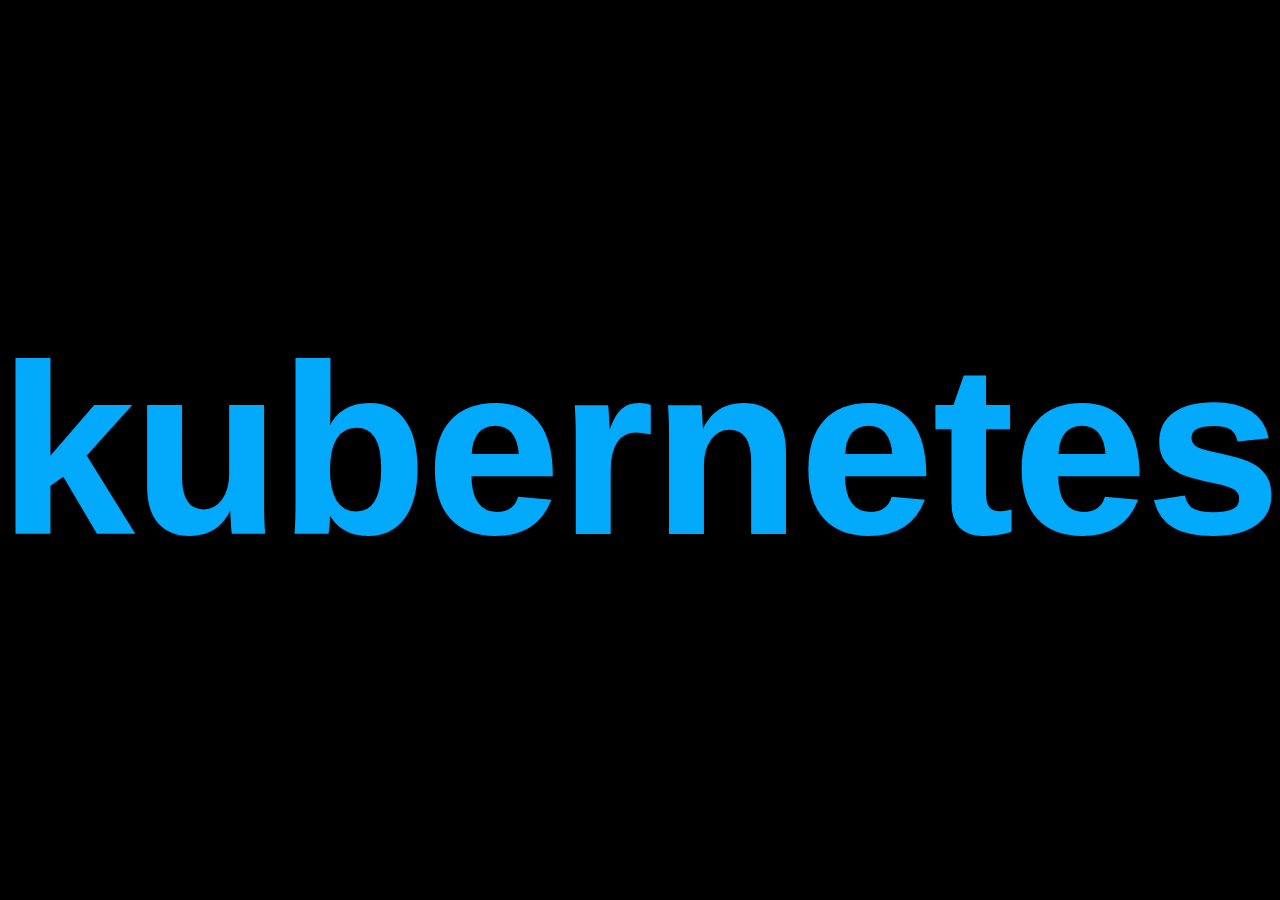
<file: index.html>
<!DOCTYPE html>
<html lang="en">
<head>
    <meta charset="UTF-8">
    <meta http-equiv="X-UA-Compatible" content="IE=edge">
    <meta name="viewport" content="width=device-width, initial-scale=1.0">
    <meta http-equiv="refresh" content="8;url=landing.html" />
    <title>Document</title>
    <link rel="stylesheet" href="styles/style.css">
</head>
<body>
    <div id="heading" onclick="window.location.href='landing.html'">
        <h2>kubernetes</h2>
        <h2>kubernetes</h2>
    </div>
</body>
</html>
</file>
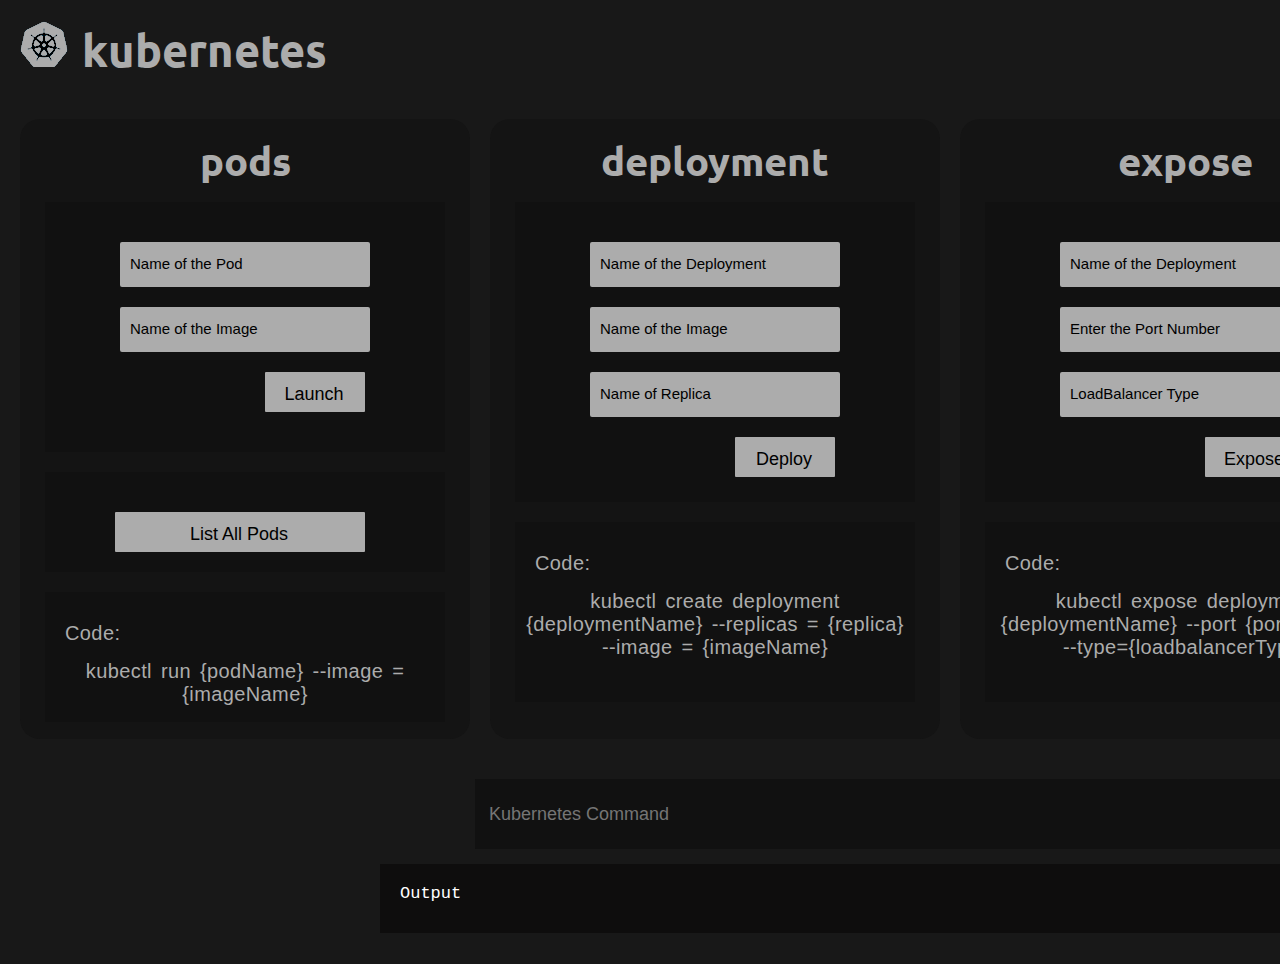
<file: landing.html>
<!DOCTYPE html>
<html lang="en">
<head>
    <meta charset="UTF-8">
    <meta http-equiv="X-UA-Compatible" content="IE=edge">
    <meta name="viewport" content="width=device-width, initial-scale=1.0">
    <title>Document</title>
    <link rel="stylesheet" href="styles/landingStyle.css">
    <script src="scripts/script.js"></script>
</head>
<body>
    <div id="label">
        <span id="icon"><img src="assets/images/kubernetesLogo.png" ></span>
        <span id="heading">kubernetes</span>
    </div>
    <div id="row">
        <div class="card">
            <div class="tag">
                pods
            </div>
            <div class="outerBound">
                <div class="inputBox" >
                    <input id="input-pod" type="text" name="" placeholder="Name of the Pod" >
                </div>
                <div class="inputBox" >
                    <input id="image-name" type="text" name="" placeholder="Name of the Image">
                </div>
                <div  class="buttonPosition">
                    <button onclick="launchPod();" class="customButton">Launch</button>
                </div>
            </div>
            <div id="outerBound2"class="outerBound">
                <div id="buttonPosition2" class="buttonPosition">
                    <button onclick="listPods();" id="customButton2" class="customButton">List All Pods</button>
                </div>
            </div>
            <div id="outerBound5"class="outerBound">
                <p>
                    <p id="init">Code:</p>
                    <p>kubectl run {podName} --image = {imageName} </p>
                </p>
            </div>

            
        </div>
        <div class="card">
            <div class="tag">
                deployment
            </div>
            <div id="outerBound3" class="outerBound">
                <div class="inputBox" >
                    <input id="deployment-name" type="text" name="" placeholder="Name of the Deployment" >
                </div>
                <div class="inputBox" >
                    <input id="image-name2" type="text" name="" placeholder="Name of the Image">
                </div>
                <div class="inputBox" >
                    <input id="replica-amount" type="text" name="" placeholder="Name of Replica">
                </div>
                <div class="buttonPosition">
                    <button onclick="launchDeployment();" class="customButton">Deploy</button>
                </div>
            </div>
            <div id="outerBound4"class="outerBound">
                <p>
                    <p id="init">Code:</p>
                    <p>kubectl create deployment {deploymentName} --replicas = {replica} --image = {imageName} </p>
                </p>
            </div>
        </div>
        <div class="card">
            <div class="tag">
                expose
            </div>
            <div id="outerBound3" class="outerBound">
                <div class="inputBox" >
                    <input id="deployment-name2" type="text" name="" placeholder="Name of the Deployment" >
                </div>
                <div>
                    <div class="inputBox" >
                        <input id="port-number" type="text" name="" placeholder="Enter the Port Number">
                    </div>
                </div>
         
                <div class="inputBox" >
                    <input id="lb-name" type="text" name="" placeholder="LoadBalancer Type">
                </div>
                <div class="buttonPosition">
                    <button onclick="exposeService();" class="customButton">Expose</button>
                </div>
            </div>
            <div id="outerBound4"class="outerBound">
                <p>
                    <p id="init">Code:</p>
                    <p>kubectl expose deployment {deploymentName} --port {portNumber} --type={loadbalancerType} </p>
                </p>
            </div>
        </div>
        <div class="card">
            <div class="tag">
                remove
            </div>
            <div id="outerBound3" class="outerBound">
                <div class="inputBox" >
                    <input id="anything" type="text" name="" placeholder="Name of the type" >
                </div>
                <div class="inputBox" >
                    <input id="service-type" type="text" name="" placeholder="Name the Service type" >
                </div>

                <div class="buttonPosition">
                    <button onclick="removeService();" class="customButton">Delete</button>
                </div>
            </div>
            <div id="outerBound4"class="outerBound">
                <p>
                    <p id="init">Code:</p>
                    <p>kubectl delete deployment/pod/service {deploymentName/podname/service}</p>
                </p>
            </div>
        </div>   
    </div> 
    <div>
        <span>    
            <div id="main">
                <input type="text" id="searchBox" placeholder="Kubernetes Command"/>
                <button  onclick="async();">Press</button>
            </div>
        </span>
    </div>
<div>
    <pre>
        <div id="baseContainer">Output</div>
    </pre>
</div>
</body>
</html>
</file>
<file: styles/style.css>
@import url("https://fonts.googlapis.com/css?family=Poppins:100,200,300,400,500,600,700,800,900");
*{
    padding: 0;
    margin: 0;
    box-sizing: border-box;
    font-family: 'Poppins', sans-serif;
}
body{
    display: flex;
    justify-content: center;
    align-items: center;
    min-height:100vh;
    background: #000;
}

#heading{
    position: relative;
}
#heading h2{
    position: absolute;
    transform: translate(-50%,-50%);
    font-size: 15em;
}
#heading h2:nth-child(1){
    color: transparent;
    -webkit-text-stroke: 2px #03a9fa;
}
#heading h2:nth-child(2){
    color: #03a9fa;
    animation: animate 4s ease-in-out infinite;
}

@keyframes animate
{
    0%,100%
    {
      clip-path: polygon(0% 45%, 15% 44%, 32% 50%, 54% 60%, 70% 61%, 84% 59%, 100% 52%, 100% 100%, 0% 100%
      );  
    }
    50%
    {
        clip-path: polygon(0 60%, 16% 65%, 34% 66%, 51% 62%,67% 50%, 84% 45%, 100% 46%, 100% 100%, 0% 100%);  
    }
}
</file>
<file: styles/landingStyle.css>
*{
    padding: 0;
    margin: 0;
    box-sizing: border-box;
}

body{
    background-color: rgb(24, 24, 24);
    position: absolute;
}
#label{
 padding-top: 20px;
 padding-left: 20px;
 padding-bottom: 20px;
 
}

#heading {
    padding-left: 10px;
    color: rgb(172, 172, 172);
    font-family: ubuntu_bold;
    font-size: 45px;
    text-align: left;
}

#row{
    display: flex;
    padding: 10px;
}

p{
    font-size: 20px;
    padding: 10px;
    text-align: center;
    color: rgb(172, 172, 172);
    word-spacing: 3px;
    letter-spacing: 0.4px;
    font-family: 'Franklin Gothic Medium', 'Arial Narrow', Arial, sans-serif;
}
p#init{
    padding-left: 20px;
    padding-bottom: 5px;
    text-align: start;
    left: 10px;
}

.card{
    width: 450px;
    height: 620px;
    background-color: rgb(20, 20, 20);
    margin: 10px;
    border-radius: 20px;
    position: relative;
}

.tag{
    padding: 15px;
    font-family: ubuntu_bold;
    color: rgb(172, 172, 172);
    font-size: 40px;
    text-align: center;
}
.outerBound{
    padding-top: 30px;
    height: 250px;
    width: 400px;
    background-color: rgb(17, 17, 17);
    position: relative;
    left: 25px;  
    margin-bottom:20px ;  
}
#outerBound2{
    height: 100px;
}

#outerBound3{
    height: 300px;
}

#outerBound4{
    padding-top: 0px;
    height: 180px;
}
#outerBound5{
    padding-top: 0px;
    height: 130px;
}
.inputBox{
    text-align: center;
    outline: none;
    
}
.inputBox input{
    height: 45px;
    cursor: crosshair;
    background-color: rgb(172, 172, 172);
    border-radius: 2px;
    width: 250px;
    color: black ;
    padding: 10px;
    border: none ;
    margin: 10px;
    
}
.inputBox input::placeholder{
    color: black;
    font-size: 15px;
}
.inputBox input:focus{
    outline: none;

}
.customButton{
    border: none;
    background-color: rgb(172, 172, 172);
    color: black;
    width: 100px;
    height: 40px;
    padding-left: 10px;
    align-items: center;
    text-align: center;
    position: relative;
    margin-top: 10px;
}
#customButton2{
    width: 250px;
}

.buttonPosition{
    position: absolute;
    left: 220px;
}
#buttonPosition2{
    position: absolute;
    left: 70px;
}

#main{
    width: 50%;
    margin: auto;
    margin-top: 20px;
}
#main input,button{
    height: 70px;
    width:75%;
    border: 2px solid #111111;
    border-right: 0px;
    font-size: 18px;
    padding: 12px;
    background: transparent;
    color: #111111;
    border-radius: 1px;
}
#main input{
    background-color: #111111;
    color: white;
}
#main button{
    width: 25%;
    background: #111111;
    color: rgb(104, 104, 104);
    float: right;
    border-left: 0px;
}
#main button:hover{
    opacity: 0.8;
}
#main input:hover{
    opacity: 0.8;
}
#main input:focus{
    outline: none;
}

#output{
    text-align: center;
}
div#baseContainer{
    margin-left: 20%;
    font-size: 17px;
    padding: 20px;
    color: white;
    background-color: #0e0d0d;
    max-width: 60%;
    max-height: 100%;
    padding-bottom: 30px;
}


@font-face {
    font-family: 'ubuntu_bold';
    src: url(../assets/fonts/Ubuntu-Bold.ttf);
}
</file>
